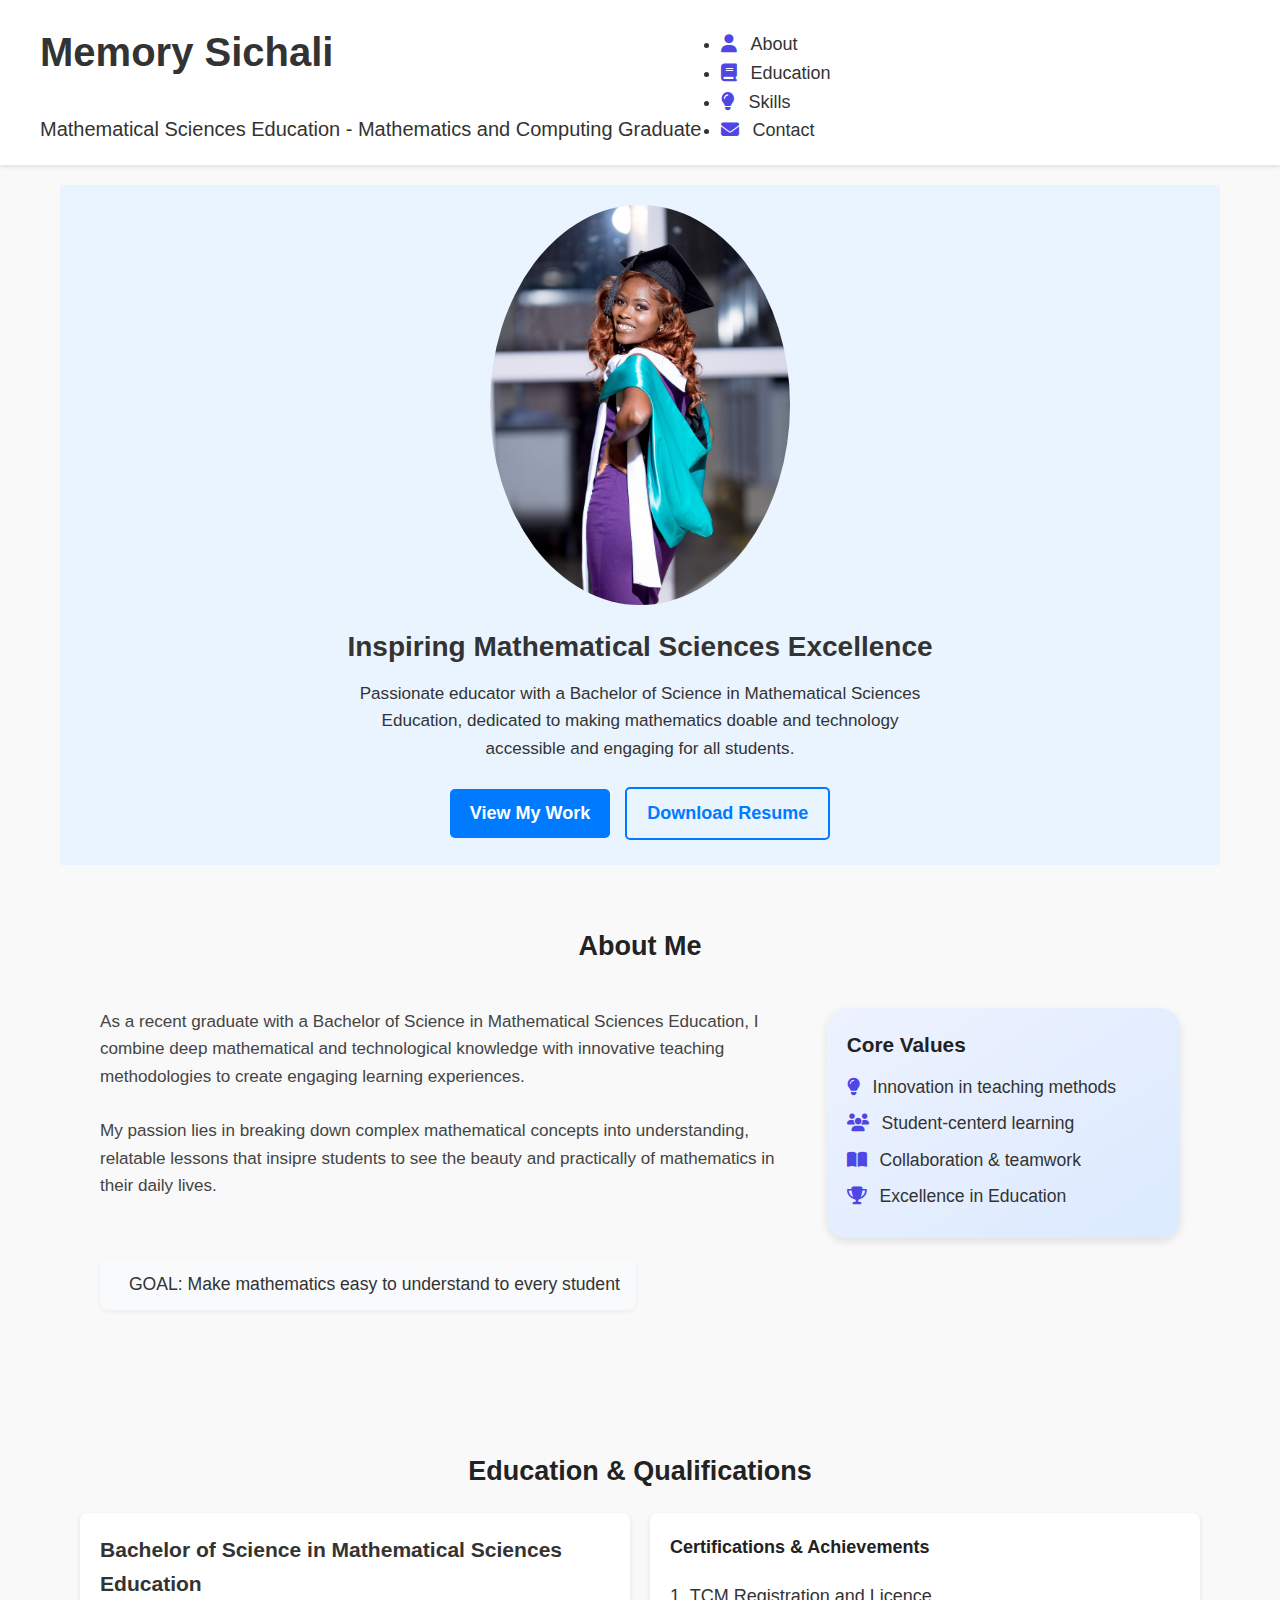
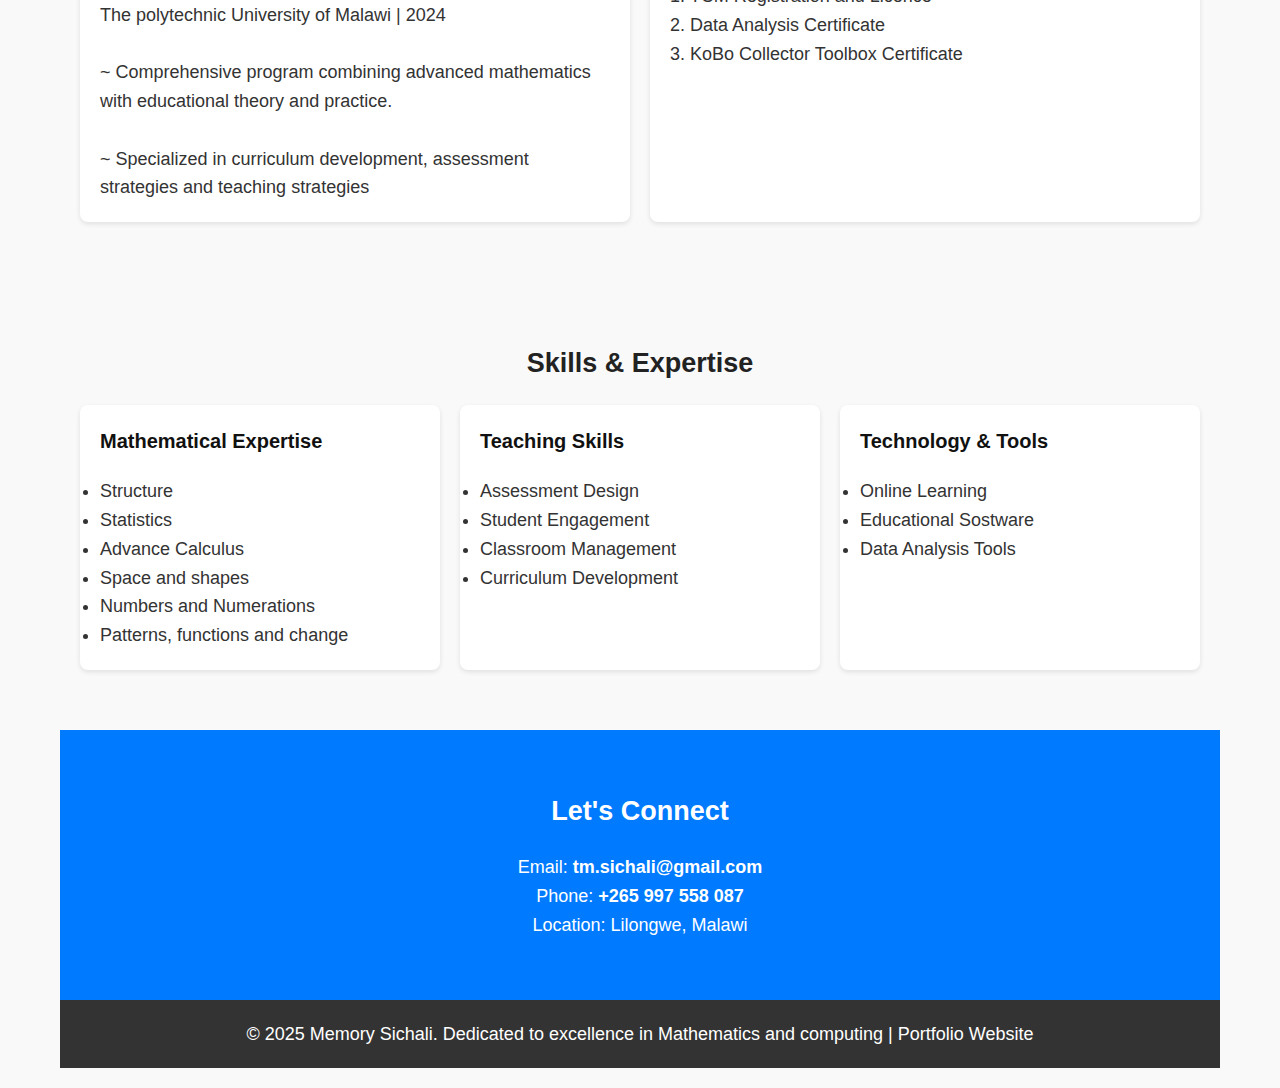
<file: index.html>
<!DOCTYPE html>
<html lang="en">
<head>
  <meta charset="UTF-8">
  <meta name="viewport" content="width= device-width, initial-scale= 1.0, minimum-scale= 1.0, maximum-scale= 5.0, user-scalable = yes">
  <title>My Portfolio</title>
  <link rel="stylesheet" href="Portfolio.css">
</head>
<body>
  <!-- Navbar -->
  <header>
    <nav>
	<div class= "profile-header">
      <h1 class="name"> Memory Sichali  </h1>
      <br> 
	  <p class= "title"> Mathematical Sciences Education - Mathematics and Computing Graduate </p>
	  </div>
      <ul>
        <li> <i class= "fa-solid fa-user"> </i> <a href="#about">About</a></li>
        <li> <i class= "fa-solid fa-book"> </i> <a href="#education">Education</a></li>
        <li> <i class= "fa-solid fa-lightbulb"></i> <a href="#skills">Skills</a></li>
        <li> <i class= "fa-solid fa-envelope"> </i> <a href="#contact">Contact</a></li>
      </ul>
    </nav>
  </header>

  <main>
  <section class="hero">
    <div class="hero-content">
      <img src="mypic.jpg" alt="Profile Icon" class="round-image">
      <h1>Inspiring Mathematical Sciences Excellence</h1>
      <p>Passionate educator with a Bachelor of Science in Mathematical Sciences Education, 
         dedicated to making mathematics doable and technology accessible and engaging for all students.</p>
      <div class="buttons">
        <a href="work.html" class="btn">View My Work</a>
        <a href="Memory Sichali_CV.pdf" class="btn-outline">Download Resume</a>
      </div>
    </div>
  </section>

  <!-- About Section -->
  <section id="about">
    <h2>About Me</h2>
	<div class= "about-container">
	<div class= "about-columns">
	<div class= "about-text"
    <p> As a recent graduate with a Bachelor of Science in Mathematical Sciences Education, 
      I combine deep mathematical and technological knowledge with innovative teaching methodologies to create engaging learning experiences.</p>
	  <br>
	<p> My passion lies in breaking down complex mathematical concepts into understanding, relatable lessons that insipre students to see the beauty and practically of mathematics in their daily lives. </p>
	</div>
	<link rel= "stylesheet" href="https://cdnjs.cloudflare.com/ajax/libs/font-awesome/6.5.0/css/all.min.css">
	<div class= "core-values">
    <h3>Core Values</h3>
    <ul>
      <li> <i class= "fas fa-lightbulb"> </i> Innovation in teaching methods</li>
      <li> <i class= "fas fa-users"> </i>  Student-centerd learning</li>
      <li> <i class= "fas fa-book-open"> </i>  Collaboration & teamwork</li>
	  <li> <i class= "fas fa-trophy"> </i>  Excellence in Education</li>
    </ul>
	</div>
	</div>
	<div class= "goal">
	<i class= "fas fa-target"> </i> <span> GOAL: Make mathematics easy to understand to every student</span>
	</div>
	</div>
  </section>

  <!-- Education Section -->
  <section id="education">
    <h2>Education & Qualifications </h2>
	<div class="education-container">
    <div class="education-box"> 
	<h3> Bachelor of Science in Mathematical Sciences Education</h3>
    <p> The polytechnic University of Malawi | 2024 </p>
	<br>
	<p> ~ Comprehensive program combining advanced mathematics with educational theory and practice. </p>
	<br> 
	<p> ~ Specialized in curriculum development, assessment strategies and teaching strategies</p>
	</div>
    <div class="education-box"> 
	<h4> Certifications & Achievements </h4>
	<p> 1. TCM Registration and Licence </p>
	<p> 2. Data Analysis Certificate </p>
	<p> 3. KoBo Collector Toolbox Certificate </p>
	</div>
  </section>

  <!-- Skills Section -->
  <section id="skills">
    <h2>Skills & Expertise</h2>
    <div class="skills-container">
      <div class="skill-box">
	  <h4 class="skill-title"> Mathematical Expertise </h4>
	  <li> Structure </li>
      <li> Statistics </li>
	  <li> Advance Calculus </li>
      <li> Space and shapes </li>
	  <li> Numbers and Numerations</li>
      <li> Patterns, functions and change</li>
	  </div>
      <div class="skill-box">
	   <h4 class="skill-title"> Teaching Skills </h4>
      <li> Assessment Design</li>
	  <li> Student Engagement </li>
	  <li> Classroom Management </li>
	  <li> Curriculum Development </li>
	  </div>
      <div class="skill-box">
	  <h4 class="skill-title"> Technology & Tools</h4>
	  <li> Online Learning </li>
	  <li> Educational Sostware </li>
      <li> Data Analysis Tools </li>
	  </div>
    </div>
  </section>

  <!-- Contact Section -->
  <section id="contact">
    <h2>Let's Connect</h2>
    <p>Email: <a href= "tm.sichali@gmail.com"> tm.sichali@gmail.com </a> </p>
    <p>Phone: <a href= "tel: +265 997 558 087"> +265 997 558 087 </a> </p>
	<p> Location: Lilongwe, Malawi </p>
  </section>

  <footer>
    <p>© 2025 Memory Sichali. Dedicated to excellence in Mathematics and computing | Portfolio Website</p>
  </footer>
</body>
</main>
</html>
</file>
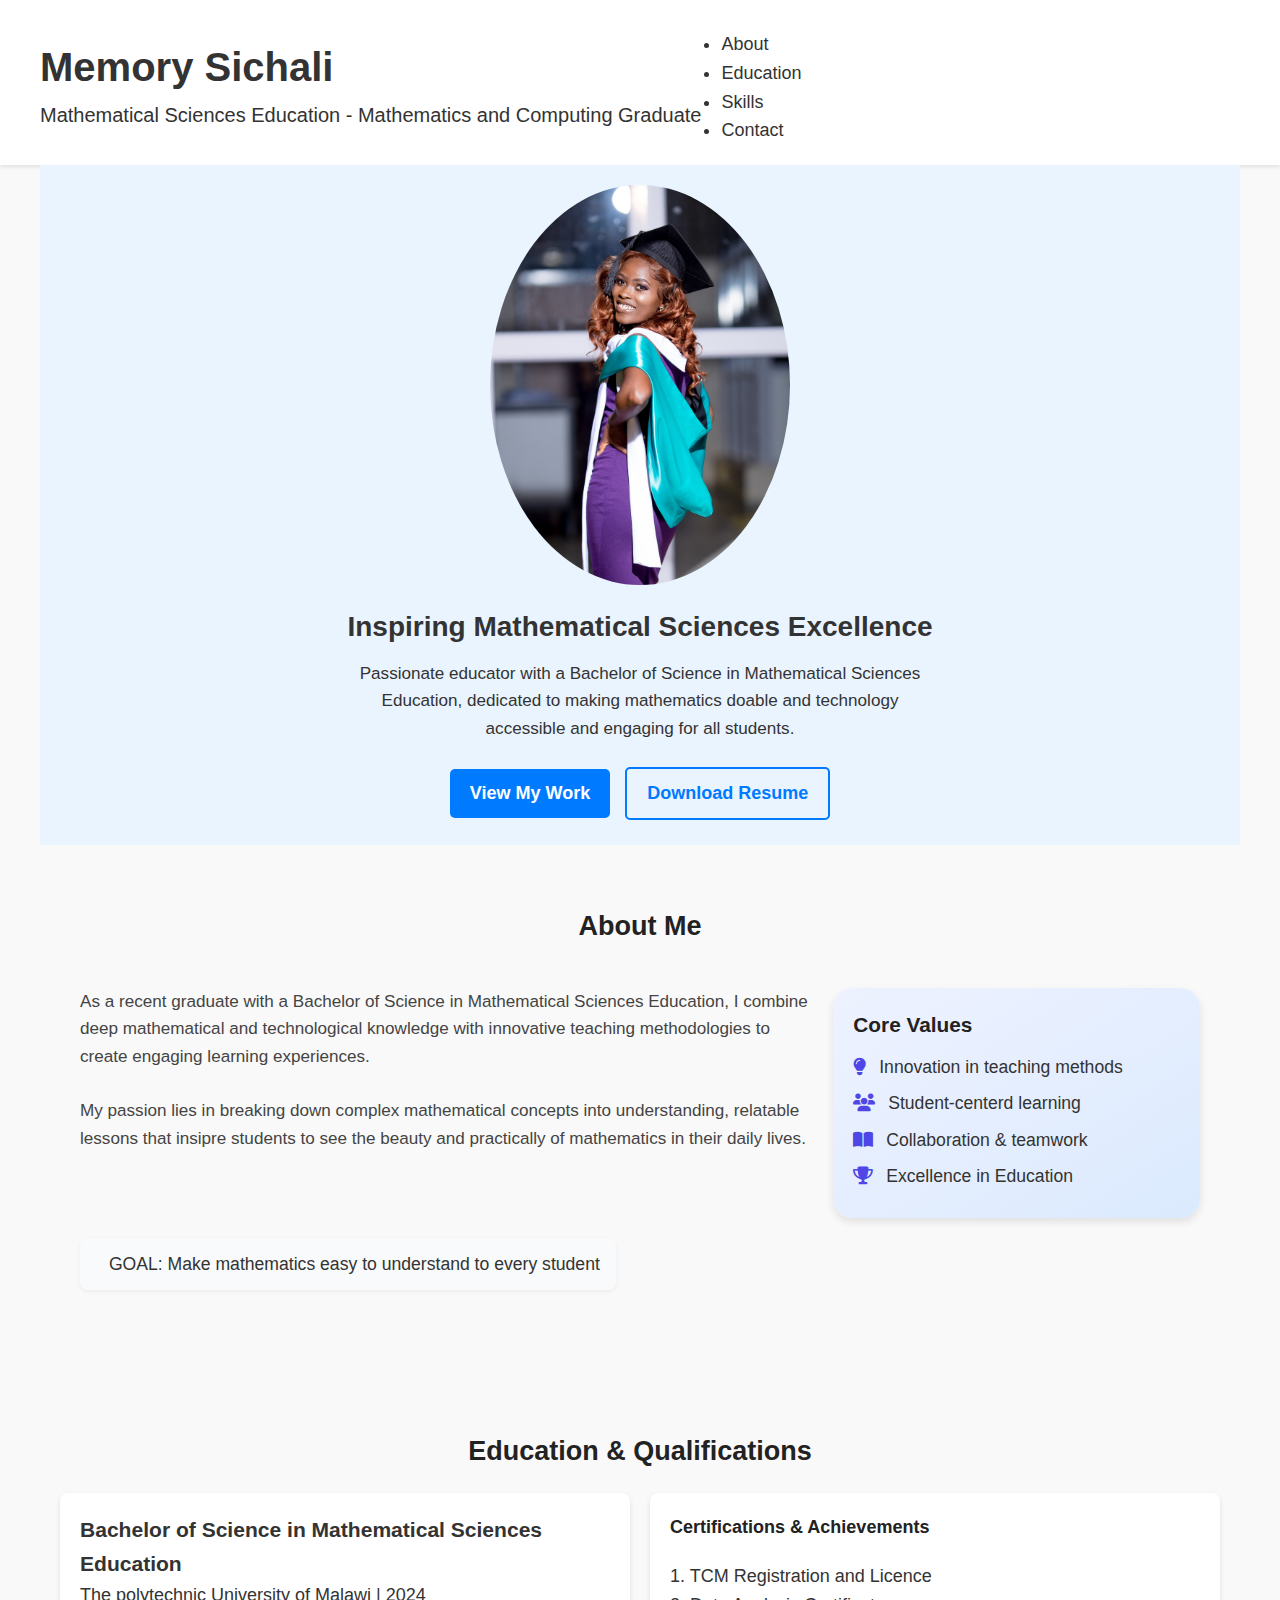
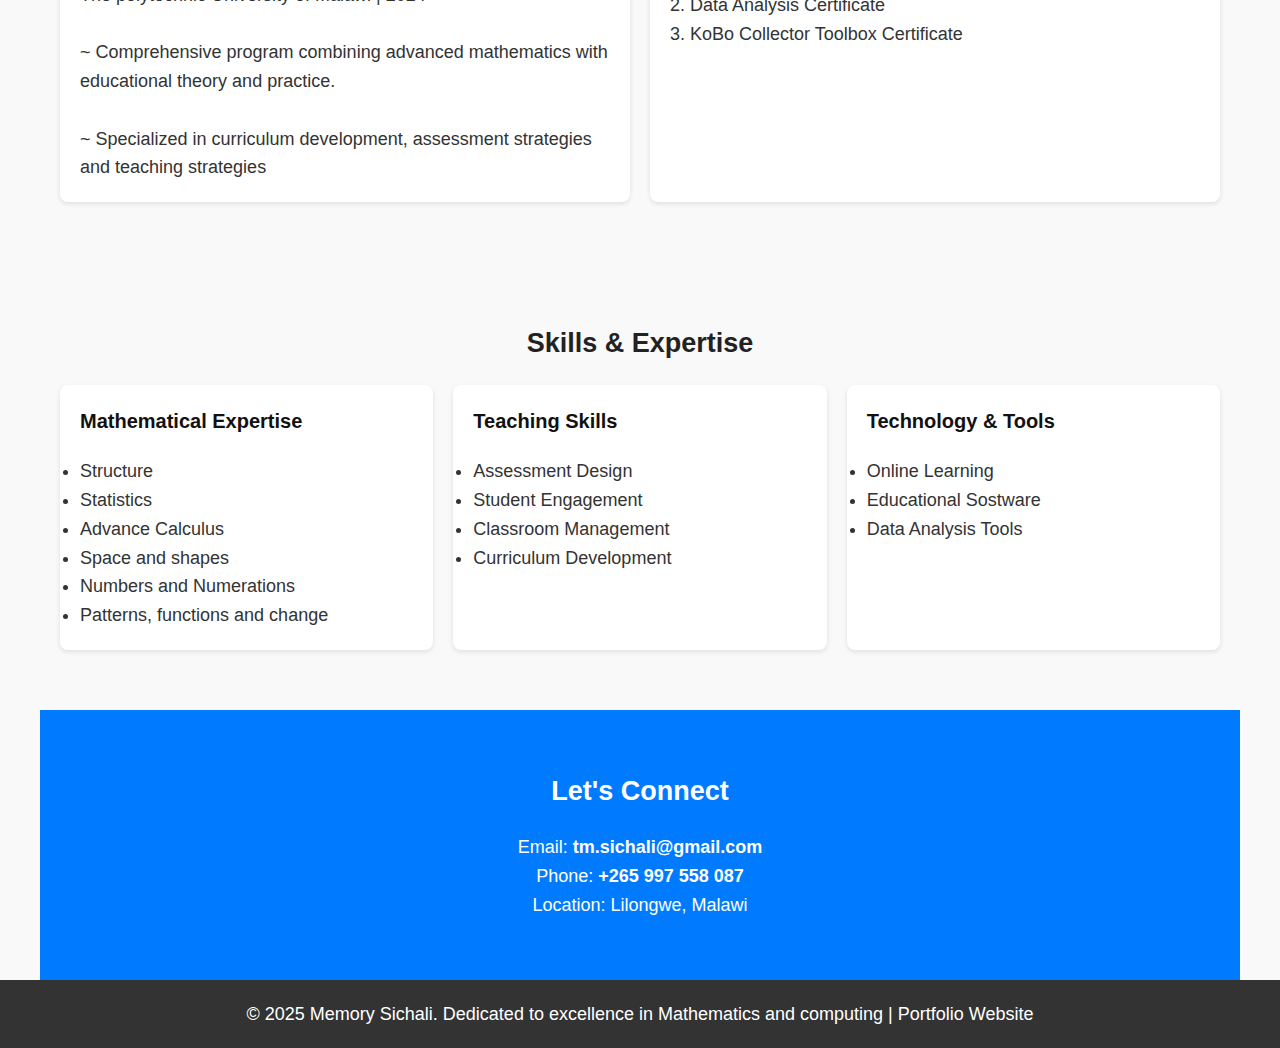
<file: Portfolio.html>
<!DOCTYPE html>
<html lang="en">
<head>
  <meta charset="UTF-8">
  <meta name="viewport" content="width=device-width, initial-scale=1.0">
  <title>My Portfolio</title>
  <link rel="stylesheet" href="Portfolio.css">
</head>
<body>
  <!-- Navbar -->
  <header>
    <nav>
	<div class= "profile-header">
      <h1 class="name"> Memory Sichali  </h1>
	  <p class= "title"> Mathematical Sciences Education - Mathematics and Computing Graduate </p>
	  </div>
      <ul>
        <li><a href="#about">About</a></li>
        <li><a href="#education">Education</a></li>
        <li><a href="#skills">Skills</a></li>
        <li><a href="#contact">Contact</a></li>
      </ul>
    </nav>
  </header>

  <!-- Hero Section -->
  <section class="hero">
    <div class="hero-content">
      <img src="mypic.jpg" alt="Profile Icon" class="round-image">
      <h1>Inspiring Mathematical Sciences Excellence</h1>
      <p>Passionate educator with a Bachelor of Science in Mathematical Sciences Education, 
         dedicated to making mathematics doable and technology accessible and engaging for all students.</p>
      <div class="buttons">
        <a href="#projects" class="btn">View My Work</a>
        <a href="Memory Sichali_CV.pdf" class="btn-outline">Download Resume</a>
      </div>
    </div>
  </section>

  <!-- About Section -->
  <section id="about">
    <h2>About Me</h2>
	<div class= "about-container">
	<div class= "about-columns">
	<div class= "about-text"
    <p>As a recent graduate with a Bachelor of Science in Mathematical Sciences Education, 
       I combine deep mathematical and technological knowledge with innovative teaching methodologies to create engaging learning experiences.</p>
	  <br>
	<p> My passion lies in breaking down complex mathematical concepts into understanding, relatable lessons that insipre students to see the beauty and practically of mathematics in their daily lives. </p>
	</div>
	<link rel= "stylesheet" href="https://cdnjs.cloudflare.com/ajax/libs/font-awesome/6.5.0/css/all.min.css">
	<div class= "core-values">
    <h3>Core Values</h3>
    <ul>
      <li> <i class= "fas fa-lightbulb"> </i> Innovation in teaching methods</li>
      <li> <i class= "fas fa-users"> </i>  Student-centerd learning</li>
      <li> <i class= "fas fa-book-open"> </i>  Collaboration & teamwork</li>
	  <li> <i class= "fas fa-trophy"> </i>  Excellence in Education</li>
    </ul>
	</div>
	</div>
	<div class= "goal">
	<span> <i class= "fas fa-target"> </i> GOAL: Make mathematics easy to understand to every student</span>
	</div>
	</div>
  </section>

  <!-- Education Section -->
  <section id="education">
    <h2>Education & Qualifications</h2>
	<div class="education-container">
    <div class="education-box"> 
	<h3> Bachelor of Science in Mathematical Sciences Education</h3>
    <p> The polytechnic University of Malawi | 2024 </p>
	<br>
	<p> ~ Comprehensive program combining advanced mathematics with educational theory and practice. </p>
	<br> 
	<p> ~ Specialized in curriculum development, assessment strategies and teaching strategies</p>
	</div>
    <div class="education-box"> 
	<h4> Certifications & Achievements </h4>
	<p> 1. TCM Registration and Licence </p>
	<p> 2. Data Analysis Certificate </p>
	<p> 3. KoBo Collector Toolbox Certificate </p>
	</div>
  </section>

  <!-- Skills Section -->
  <section id="skills">
    <h2>Skills & Expertise</h2>
    <div class="skills-container">
      <div class="skill-box">
	  <h4 class="skill-title"> Mathematical Expertise </h4>
	  <li> Structure </li>
      <li> Statistics </li>
	  <li> Advance Calculus </li>
      <li> Space and shapes </li>
	  <li> Numbers and Numerations</li>
      <li> Patterns, functions and change</li>
	  </div>
      <div class="skill-box">
	   <h4 class="skill-title"> Teaching Skills </h4>
      <li> Assessment Design</li>
	  <li> Student Engagement </li>
	  <li> Classroom Management </li>
	  <li> Curriculum Development </li>
	  </div>
      <div class="skill-box">
	  <h4 class="skill-title"> Technology & Tools</h4>
	  <li> Online Learning </li>
	  <li> Educational Sostware </li>
      <li> Data Analysis Tools </li>
	  </div>
    </div>
  </section>

  <!-- Contact Section -->
  <section id="contact">
    <h2>Let's Connect</h2>
    <p>Email: <a href= "tm.sichali@gmail.com"> tm.sichali@gmail.com </a> </p>
    <p>Phone: <a href= "tel: +265 997 558 087"> +265 997 558 087 </a> </p>
	<p> Location: Lilongwe, Malawi </p>
  </section>

  <footer>
    <p>© 2025 Memory Sichali. Dedicated to excellence in Mathematics and computing | Portfolio Website</p>
  </footer>
</body>
</html>
</file>
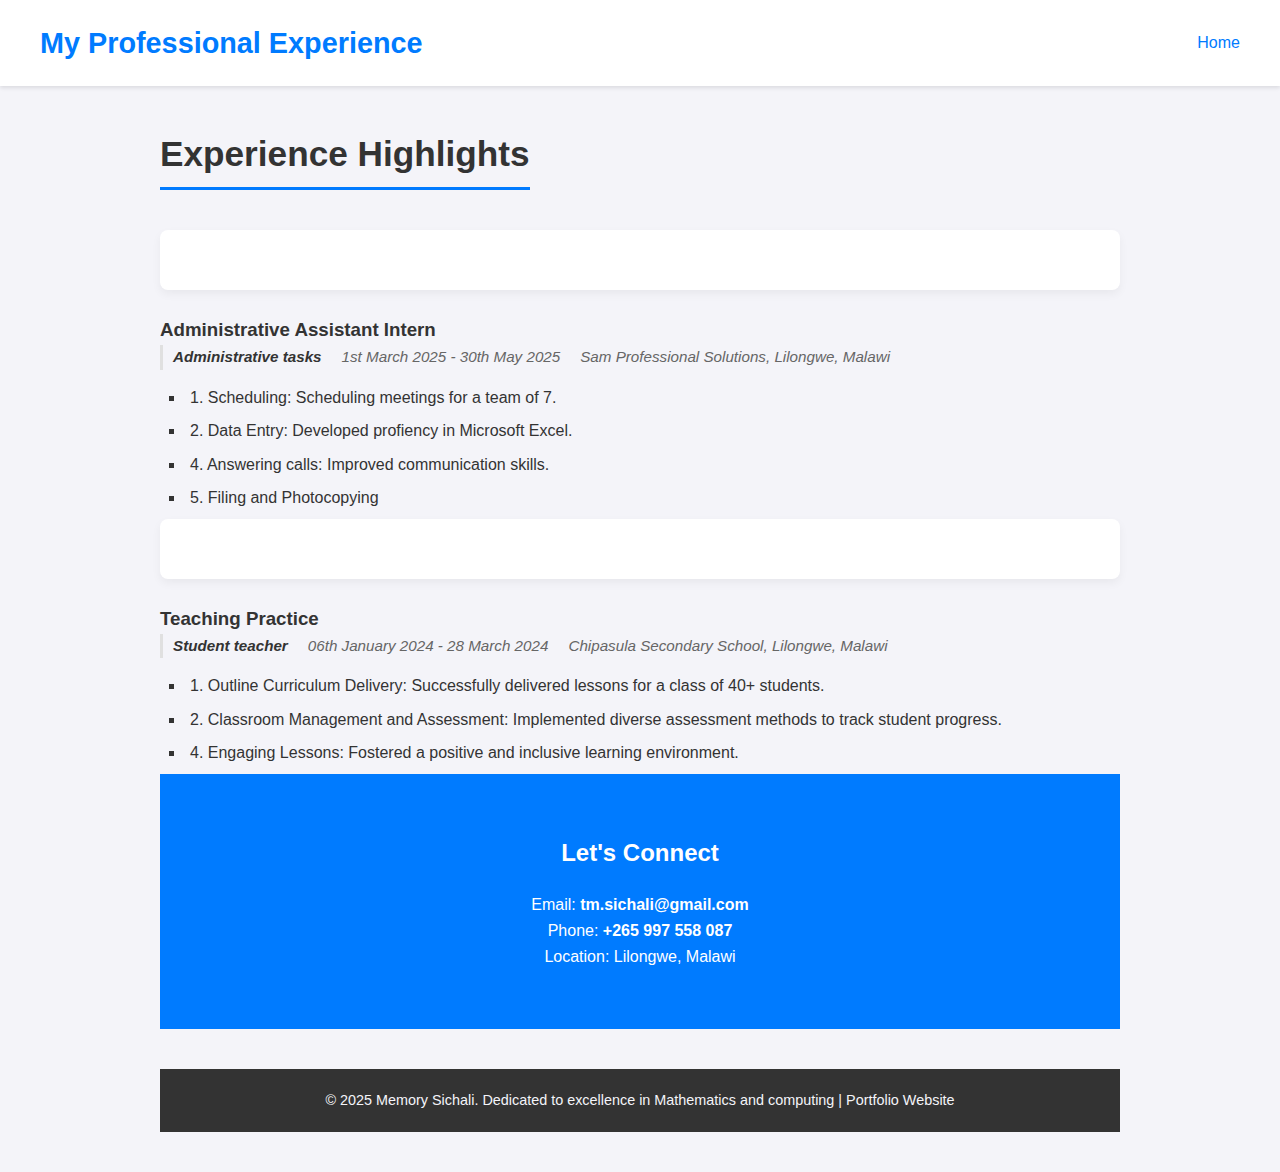
<file: work.html>
<!DOCTYPE html>
<html lang= "en">
    <head>
        <meta charset="UTF-8">
        <meta name= "Viewport" content= "width=device-width, initial-scale= 1.0">
        <title> MY EXPERIENCE | Memory Sichali </title>
        <link rel="stylesheet" href="work.css">
    </head>
    <body>

        <header>
            <h1> My Professional Experience </h1>
            <nav>
                <ul>
                    <li> <a href="index.html"> Home </a> </li>
                </ul>
            </nav>
        </header>
        
        <main>
            <section id= "experiences">
                <h2> Experience Highlights </h2>
                <article class="experience-item"></article>
                <h3> Administrative Assistant Intern </h3>
                <div class= "experience-details">
                    <p class="role"> Administrative tasks </p>
                    <p class="during"> 1st March 2025 - 30th May 2025 </p>
                    <p class="location"> Sam Professional Solutions, Lilongwe, Malawi </p>
                </div>
                <div class= "experience-description">
                    <ul>
                    <li> 1. Scheduling: Scheduling meetings for a team of 7. </li>
                    <li> 2. Data Entry: Developed profiency in Microsoft Excel. </li>
                    <li> 4. Answering calls: Improved communication skills. </li>
                    <li> 5. Filing and Photocopying </li>
                    </ul>
                </div>
                </article>

                <article class="experience-item"></article>
                <h3> Teaching Practice </h3>
                <div class= "experience-details">
                    <p class="role"> Student teacher </p>
                    <p class="during"> 06th January 2024 - 28 March 2024 </p>
                    <p class="location"> Chipasula Secondary School, Lilongwe, Malawi </p>
                </div>
                <div class= "experience-description">
                    <ul>
                    <li> 1. Outline Curriculum Delivery: Successfully delivered lessons for a class of 40+ students. </li>
                    <li> 2. Classroom Management and Assessment: Implemented diverse assessment methods to track student progress.</li>
                    <li> 4. Engaging Lessons: Fostered a positive and inclusive learning environment. </li>
                    </ul>
                </div>
                </article>

            </section>
        
            <section id="contact">
                <h2>Let's Connect</h2>
                <p>Email: <a href= "mailto:tm.sichali@gmail.com"> tm.sichali@gmail.com </a> </p>
                <p>Phone: <a href= "tel: +265 997 558 087"> +265 997 558 087 </a> </p>
                <p> Location: Lilongwe, Malawi </p>
            </section>

    <footer>
        <p>© 2025 Memory Sichali. Dedicated to excellence in Mathematics and computing | Portfolio Website</p>
    </footer>
</body>
</html>
</file>
<file: Portfolio.css>
* {
  margin: 0;
  padding: 0;
  box-sizing: border-box;
}

body {
  font-family: Arial, sans-serif;
  line-height: 1.6;
  background: #f9f9f9;
  color: #333;
  font-size: 18px;
  overflow-x: hidden; 
}

section {
  padding: 60px 20px;
  max-width: 1200px;
  margin: auto;
}

main {
  max-width: 1200px; 
  margin: 0 auto;
  padding: 20px;
}

header {
  background: #fff;
  padding: 20px 40px; 
  box-shadow: 0 2px 4px rgba(0, 0, 0, 0.1);
  display: flex; 
  justify-content: space-between;
  align-items: center;
}

nav {
  display: flex;
  justify-content: flex-start;
  align-items: center;
}

nav .profile-header {
  text-align: left;
  margin-bottom: 0; 
}

nav .profile-header .name {
  font-size: 40px;
  font-weight: bold;
  margin-bottom: 0;
}

nav .profile-header .title {
  font-size: 20px;
  font-weight: 500;
}

nav ul li a {
  text-decoration: none;
  color: #333;
  font-weight: 500;
}

@media (max-width: 1080px) {
  main {
    padding: 40px 30px; 
  }
   header {
    flex-direction: column; 
    align-items: center;
    width: 100%;
    padding: 15px 20px; 
    border-width: 0 2px 5px rgba(0, 0, 0, 0.1);
    display: flex;
    justify-content: space-between;
    align-items: center;
    gap: unset;
  }
  
 main {
        padding: 20px 10px;
    }
  nav {
    display: flex;
    width: 100%;
    justify-content: flex-start;
    align-items: center;
    flex-grow: 1;
  }

    nav ul {
       padding: 0;
       margin: 0;
       list-style: none;
  }

  nav ul li {
    padding: 0; 
    display: inline-block;
    margin-left: 20px;  
  }
  
  nav .profile-header {
    text-align: center; 
    margin-bottom: 10px; 
  }
  
  nav .profile-header .name {
    font-size: 30px;
  }
  nav .profile-header .title {
    font-size: 16px;
  }
}

@media (max-width: 768px) {
  header {
    flex-direction: column; 
    align-items: center;
    width: 100%;
    padding: 15px 10px; 
  }
  
 main {
        padding: 20px 10px;
    }
  nav {
    display: flex;
    width: auto; 
    justify-content: flex-start;
    align-items: center;
  }

  nav ul {
    display: flex;
    flex-wrap: wrap;
    justify-content: flex-start;
    width: auto;
    padding: 0;
    margin-top: 10px;
    list-style: none;
  }

  nav ul li {
    padding: 5px 5px; 
    margin: 5px 5px; 
    text-align: center; 
    flex: 0 0 auto; 
    margin-left: 20px;
  }
  
  nav .profile-header {
    text-align: center; 
    margin-bottom: 10px; 
  }
  
  nav .profile-header .name {
    font-size: 30px;
  }
  nav .profile-header .title {
    font-size: 16px;
  }
  .hero {
  text-align: center;
  padding: 20px 80px;
  background: #eaf4ff;
}
.hero .round-image .round-image {
  width: 300px;
  height: 300px;
  margin-left: auto;
  margin-right: auto;
}

.hero .round-image {
  width: 300px;
  margin-bottom: 20px;
}

.round-image {
  width: 300px;
  height: 400px;
  border-radius: 50%;
  object-fit: cover;
  display: block;
  margin-left: auto;
  margin-right: auto;
  margin-bottom: 20px;
}
}

@media (max-width: 480px) {
  body {
    font-size: 0.95em;
  }
  
  header, main, footer {
    width: auto; 
  }
  
  .about-columns {
    grid-template-columns: 1fr; 
    gap: 0;
  }
}

.hero {
  text-align: center;
  padding: 20px 80px;
  background: #eaf4ff;
}
.hero .round-image .round-image {
  width: 300px;
  height: 300px;
  margin-left: auto;
  margin-right: auto;
}

.hero .round-image {
  width: 300px;
  margin-bottom: 20px;
}

.round-image {
  width: 300px;
  height: 400px;
  border-radius: 50%;
  object-fit: cover;
  display: block;
  margin-left: auto;
  margin-right: auto;
  margin-bottom: 20px;
}

.hero h1 {
  font-size: 28px;
  margin-bottom: 10px;
}

.hero p {
  max-width: 600px;
  margin: 10px auto;
  font-size: 0.95em;
}

.buttons {
  margin-top: 20px;
}

.btn, .btn-outline {
  padding: 10px 20px;
  text-decoration: none;
  border-radius: 5px;
  font-weight: bold;
  display: inline-block;
  margin: 5px; 
}

.btn {
  background: #007bff;
  color: white;
}

.btn-outline {
  border: 2px solid #007bff;
  color: #007bff;
}

h2 {
  margin-bottom: 20px;
  text-align: center;
  color: #222;
}

h4 {
  margin-bottom: 20px;
  text-align: left;
  color: #222;
  font-weight: bold;
}

ul {
  margin-top: 10px;
  padding-left: 20px;
}

.about-container {
  display: flex;
  flex-wrap: wrap;
  flex: 1 1 300px;
  padding: 20px;
  max-width: 1200px;
  margin: 0 auto;
}

.about-columns {
  display: grid;
  /* Base: two columns */
  grid-template-columns: 2fr 1fr;
  gap: 20px;
  margin-bottom: 20px;
}

.about-text {
  font-size: 0.95em;
  color: #444;
}

.core-values {
  background: linear-gradient(to bottom right, #eef2ff, #dbeafe);
  padding: 20px;
  border-radius: 20px;
  box-shadow: 0 4px 8px rgba(0, 0, 0, 0.1);
}

.core-values h3 {
  margin-bottom: 12px;
  font-size: 1.3rem;
  font-weight: bold;
  color: #222;
}

.core-values ul {
  list-style: none;
  padding: 0;
}

.core-values li {
  margin-bottom: 8px;
  font-size: 1.1rem;
  color: #333;
}

.goal {
  text-align: left;
  font-size: 1.1rem;
  font-weight: 500;
  color: #333;
  background: #f9fafb;
  padding: 12px 16px;
  border-radius: 8px;
  box-shadow: 0 2px 5px rgba(0, 0, 0, 0.05);
}

i {
  color: #4f46e5;
  margin-right: 8px;
}

.education-container, .skills-container {
  display: flex;
  gap: 20px;
  justify-content: center;
  flex-wrap: wrap;
}

.education-box, .skill-box {
  background: #fff;
  padding: 20px;
  flex: 1 1 250px; 
  min-width: unset; 
  text-align: left;
  border-radius: 8px;
  box-shadow: 0 2px 5px rgba(0, 0, 0, 0.1);
}

.skill-title {
  font-weight: bold;
  font-size: 1.25rem;
  color: #111;
}

#contact {
  background: #007bff;
  color: white;
  text-align: center;
  padding: 60px 20px;
}

#contact h2 {
  color: white;
  margin-bottom: 20px;
}

#contact a {
  color: #fff;
  font-weight: bold;
  text-decoration: none;
}

#contact a:hover {
  text-decoration: underline;
}

footer {
  text-align: center;
  padding: 20px;
  background: #333;
  color: #fff;
}
</file>
<file: work.css>
:root {
    --primary-color: #007BFF; 
    --text-color: #333;
    --background-color: #f4f4f9;
    --card-background: #ffffff;
    --border-color: #e0e0e0;
}

* {
    margin: 0;
    padding: 0;
    box-sizing: border-box;
}

body {
    font-family: 'Arial', sans-serif; 
    line-height: 1.6;
    color: var(--text-color);
    background-color: var(--background-color);
}

a {
    color: var(--primary-color);
    text-decoration: none;
}

a:hover {
    text-decoration: underline;
}

header {
    background: var(--card-background);
    padding: 20px 40px;
    box-shadow: 0 2px 4px rgba(0, 0, 0, 0.1);
    display: flex;
    justify-content: space-between;
    align-items: center;
}

header h1 {
    color: var(--primary-color);
    font-size: 1.8em;
}

nav ul {
    list-style: none;
    display: flex;
}

nav ul li {
    margin-left: 20px;
}


main {
    padding: 40px 20px;
    max-width: 1000px;
    margin: 0 auto;
}

#experiences h2 {
    text-align: center;
    color: var(--text-color);
    margin-bottom: 40px;
    font-size: 2.2em;
    border-bottom: 3px solid var(--primary-color);
    display: inline-block;
    padding-bottom: 5px;
}

hr {
    border: 0;
    height: 1px;
    background: var(--border-color);
    margin: 30px 0;
}

.experience-item {
    background: var(--card-background);
    padding: 30px;
    margin-bottom: 25px;
    border-radius: 8px;
    box-shadow: 0 4px 10px rgba(0, 0, 0, 0.05);
    transition: transform 0.3s ease;
}

.experience-item:hover {
    transform: translateY(-5px);
    box-shadow: 0 6px 15px rgba(0, 0, 0, 0.1);
}

.experience-item h3 {
    color: var(--primary-color);
    margin-bottom: 5px;
    font-size: 1.5em;
}

.experience-details {
    display: flex;
    flex-wrap: wrap;
    margin-bottom: 15px;
    font-style: italic;
    color: #666;
    border-left: 3px solid var(--border-color);
    padding-left: 10px;
}

.experience-details p {
    margin-right: 20px;
    font-size: 0.95em;
}

.role {
    font-weight: bold;
    color: var(--text-color);
}

.experience-description ul {
    list-style-type: square;
    margin-left: 25px;
}

.experience-description li {
    margin-bottom: 8px;
    padding-left: 5px;
}

.experience-description strong {
    font-weight: bold;
    color: #555;
}


footer {
    text-align: center;
    padding: 20px;
    background: #333;
    color: var(--background-color);
    font-size: 0.9em;
    margin-top: 40px;
}
@media (max-width: 1024px) {
    main {
        padding: 40px 30px; 
    }
}


@media (max-width: 768px) {
    header {
        flex-direction: column;
        text-align: center;
    }

    nav ul {
        margin-top: 15px;
        justify-content: center;
    }

    nav ul li {
        margin: 0 10px;
    }

    main {
        padding: 20px 10px;
    }

    .experience-details {
        flex-direction: column;
    }

    .experience-details p {
        margin-bottom: 5px;
        margin-right: 0;
    }
}
#contact {
	background: #007bff;
	color: white;
	text-align: center;
	padding: 60px 20px;
}
#contact h2 {
	color: white;
	margin-bottom: 20px;
}
#contact a {
	color: #fff;
	font-weight: bold;
	text-decoration: none;
}
#contact a:hover {
	text-decoration:underline;
}
</file>
